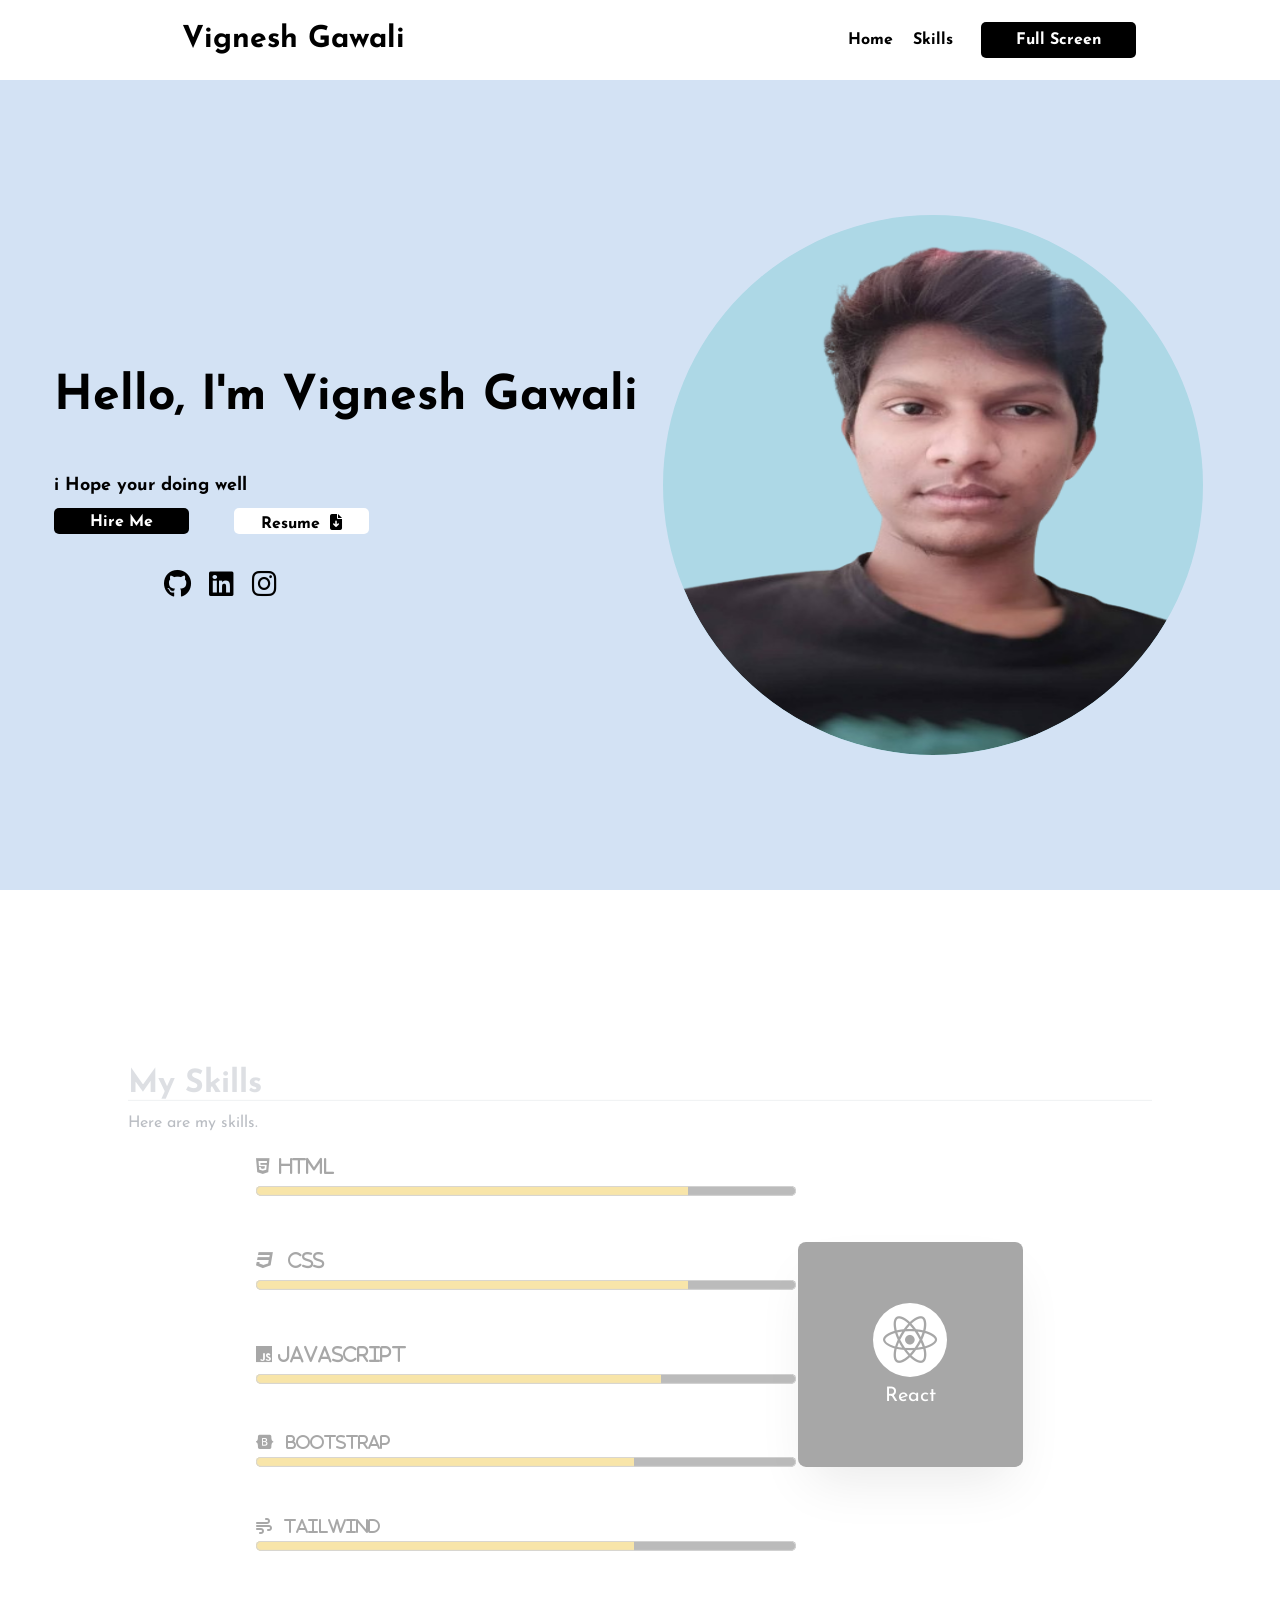
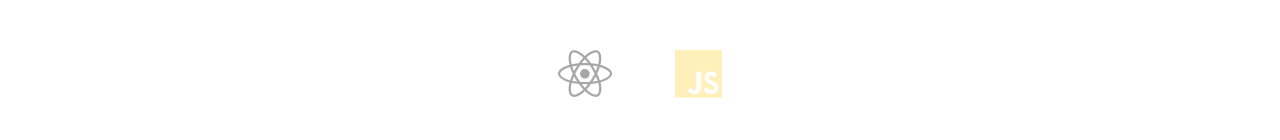
<file: index.html>
<!DOCTYPE html>
<html lang="en">
  <head>
    <meta charset="UTF-8" />
    <meta name="viewport" content="width=device-width, initial-scale=1.0" />
<!--     <meta name="viewport" content="width=1500">
    <title>Vignesh Gawali</title> -->
    <link rel="stylesheet" href="style.css" />
    <link rel="shortcut icon" href="./images/me.jpg" type="image/x-icon" />
    <link
      rel="stylesheet"
      href="https://cdnjs.cloudflare.com/ajax/libs/font-awesome/6.5.1/css/all.min.css"
      integrity="sha512-DTOQO9RWCH3ppGqcWaEA1BIZOC6xxalwEsw9c2QQeAIftl+Vegovlnee1c9QX4TctnWMn13TZye+giMm8e2LwA=="
      crossorigin="anonymous"
      referrerpolicy="no-referrer"
    />
    <script src="https://cdnjs.cloudflare.com/ajax/libs/gsap/3.12.5/gsap.min.js" integrity="sha512-7eHRwcbYkK4d9g/6tD/mhkf++eoTHwpNM9woBxtPUBWm67zeAfFC+HrdoE2GanKeocly/VxeLvIqwvCdk7qScg==" crossorigin="anonymous" referrerpolicy="no-referrer"></script>
  </head>
  <body>
    <div class="navcontainer" id="navbar">
      <nav class="navbar">
        <div class="right"><a href="#navbar" target="_self">Vignesh Gawali</a></div>

        <div class="left">
          <label for="check" class="check-label"
            ><i class="fa-solid fa-bars"></i
          ></label>
          <input type="checkbox" name="check" id="check" />

          <ul class="list">
            <li><a href="#main1" id="hover">Home</a></li>
            <li><a href="#skils1" id="hover" style="margin-right: 2vh;">Skills</a></li>
            <li><a href="#" id="fullscr">Full Screen</a></li>
          </ul>
        </div>
      </nav>
    </div>

    <div class="main" id="main1">
      <div class="left">
        <h1 class="name">Hello, I'm Vignesh Gawali</h1>
        <p class="sub-head caret">Web&nbsp;Developer</p>
        <p class="quote">i Hope your doing well</p>

        <div class="button-container">
          <a href="#" id="hover">Hire Me</a>
          <a href="./files/Vignesh Gawali Resume.pdf" download id="hover">
            Resume &nbsp;<i class="fa-solid fa-file-arrow-down"></i
          ></a>
        </div>

        <div class="socials">
          <a href="https://github.com/vbg3008/"
            ><i class="fa-brands fa-github"></i
          ></a>
          <a href="https://www.linkedin.com/in/vbg3008/"
            ><i class="fa-brands fa-linkedin"></i
          ></a>
          <a href="https://www.instagram.com/stories/nickhilllllllllll/"
            ><i class="fa-brands fa-instagram"></i
          ></a>
        </div>
      </div>
      <div class="right">
        <div class="img-container">
          <img src="./images/me-removebg-preview.png" class="me" alt="" />
        </div>
        <!-- <div class="circle">
          <img
            class="w-[135px] md:w-[90px] circle-text"
            src="https://ik.imagekit.io/imgkitt/tr:w-400/Full_Stack_Developer2.png?updatedAt=1683134009107"
            alt=""
          />
          <svg
            stroke="currentColor"
            fill="red"
            stroke-width="0"
            viewBox="0 0 448 512"
            class="text-black absolute top-[50%] left-[50%] translate-x-[-50%] translate-y-[-50%]"
            height="1em"
            width="1em"
            xmlns="http://www.w3.org/2000/svg"
          >
            <path
              d="M424.4 214.7L72.4 6.6C43.8-10.3 0 6.1 0 47.9V464c0 37.5 40.7 60.1 72.4 41.3l352-208c31.4-18.5 31.5-64.1 0-82.6z"
            ></path>
          </svg>
        </div> -->
      </div>
    </div>

    <div  class="skills">
      <div class="myskills">
        <h1>My Skills</h1>
        <p>Here are my skills.        </p>
      </div>

      <div class="skillbars" id="skils1">
        <div class="bars">
        <div class="html">
          <i class="fa-brands fa-html5">&nbsp;&nbsp;HTML</i>
          <progress value="80" max="100"></progress>
        </div>
        <div class="css">
          <i class="fa-brands fa-css3"> &nbsp;&nbsp;CSS</i>
          <progress value="80" max="100"></progress>
        </div>
        <div class="javascript">
          <i class="fa-brands fa-js"> Javascript</i>
          <progress value="75" max="100"></progress>
        </div>
        <!-- <div class="MaterialUi">
          <i class="fa-solid fa-m">&nbsp;&nbsp; Material Ui</i>
          <progress value="0" max="100"></progress>
        </div> -->
        <div class="Bootstrap">
          <i class="fa-brands fa-bootstrap">&nbsp;&nbsp; Bootstrap</i>
          <progress value="70" max="100"></progress>
        </div>
        <div class="Tailwind">
          <i class="fa-solid fa-wind">&nbsp;&nbsp; TailWind</i>
          <progress value="70" max="100"></progress>
        </div>
       </div>

      <div class="techcards">
        <div class="react">
          <i class="fa-brands fa-react"></i>
          <p>React</p>
        </div>
        <!-- <div class="next">
          <i class="fa-solid fa-n"></i>
          <p>Next Js</p>
        </div> -->
      </div>
    </div>

    <footer>
      <i class="fa-brands fa-react"></i>
      <i class="fa-brands fa-js" style="color: #FFD43B;"></i>
      <!-- <i class="fa-solid fa-n"></i> -->
    </footer>
 
 
 
 
 
 
 
 
 
    <script>
      //for main
      gsap.from(".navcontainer", 1, {
        opacity: 0,
        y: -1000,
        delay: 0,
      });
      gsap.from(".left", 1.3, {
        opacity: 0,
        x: -1000,
        delay: 0,
      });
      gsap.from(".right", 1.3, {
        opacity: 0,
        x: 1000,
        delay: 0,
      });

      //for skills
      gsap.from(".skills", 2, {
        scrollTrigger:".myskills",
        opacity: 0,
        y:-60,
        delay: 1.1,

      });

    </script>
 
 
 
  </body>
</html>
</file>
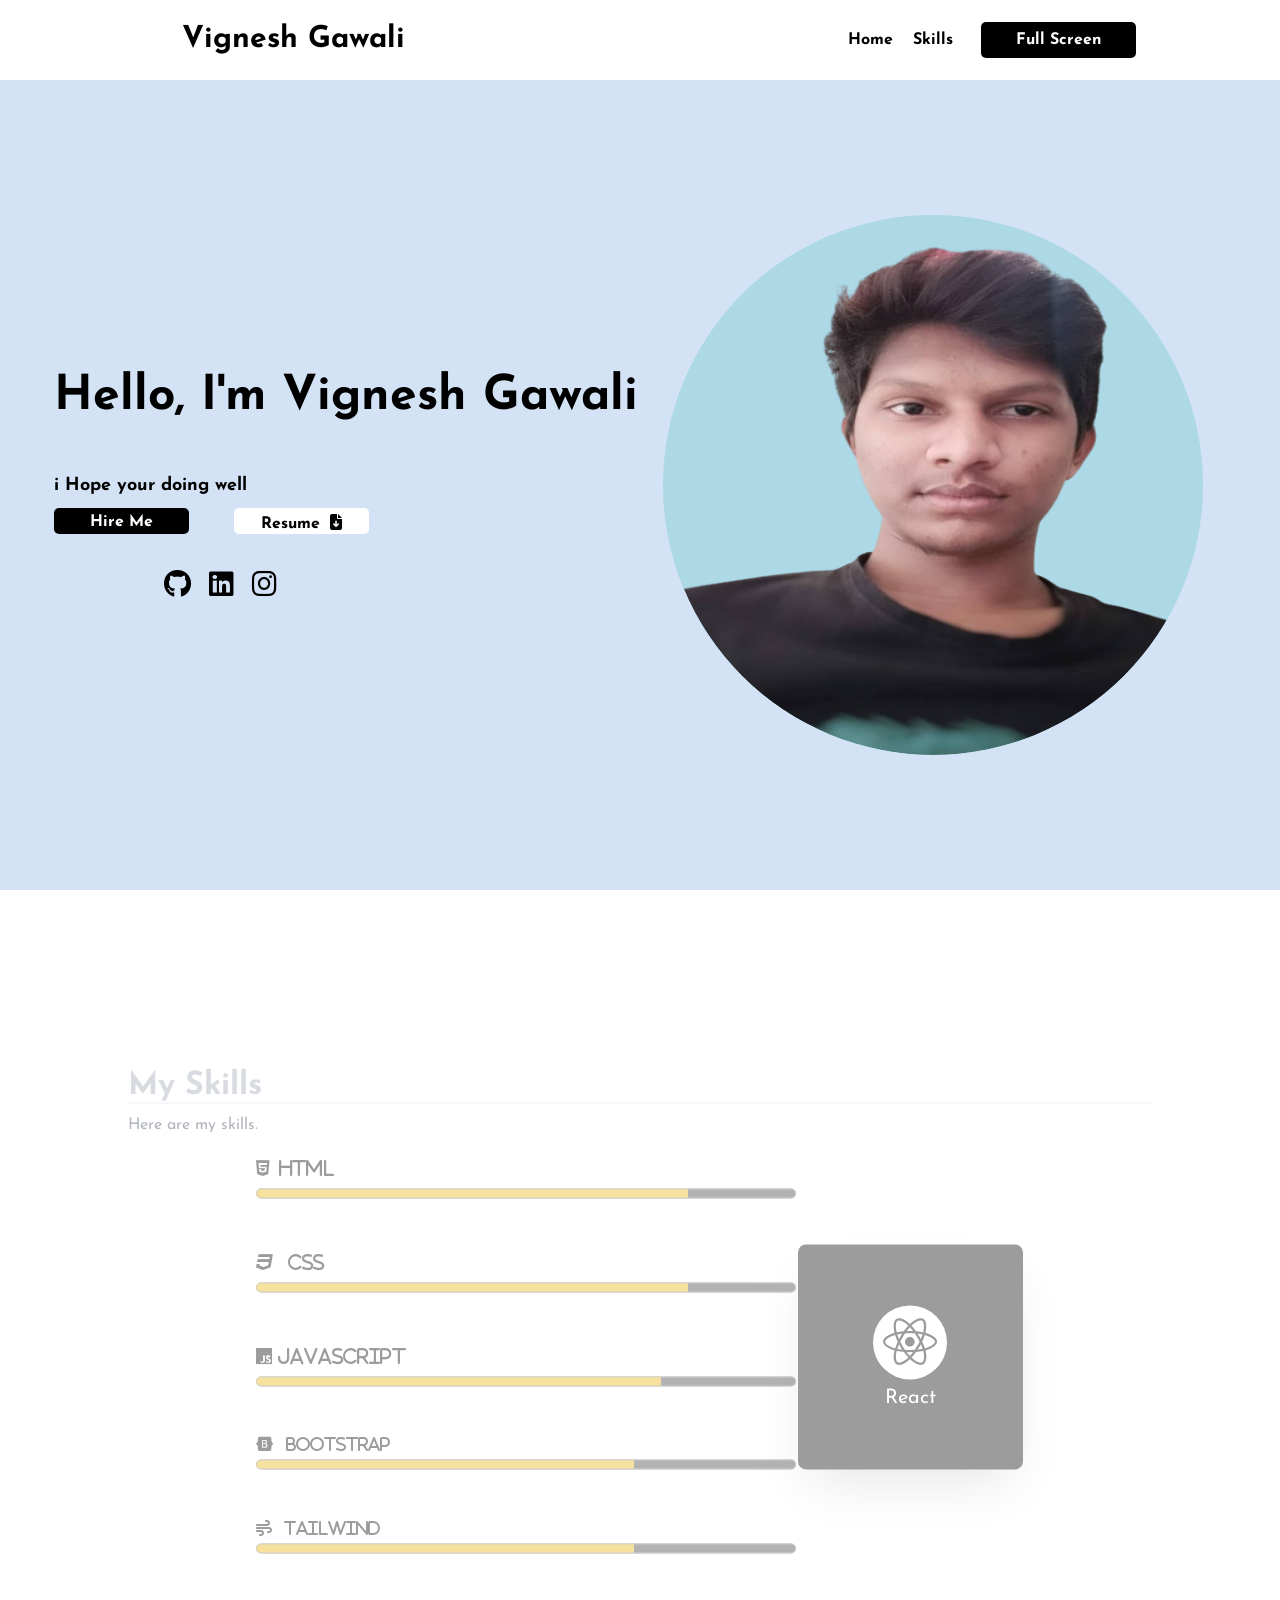
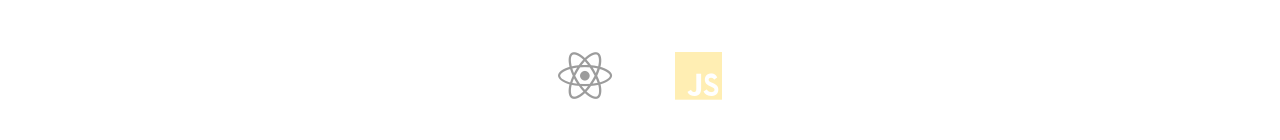
<file: main.html>
<!DOCTYPE html>
<html lang="en">
  <head>
    <meta charset="UTF-8" />
    <meta name="viewport" content="width=device-width, initial-scale=1.0" />
    <title>Vignesh Gawali</title>
    <link rel="stylesheet" href="style.css" />
    <link rel="shortcut icon" href="./images/me.jpg" type="image/x-icon" />
    <link
      rel="stylesheet"
      href="https://cdnjs.cloudflare.com/ajax/libs/font-awesome/6.5.1/css/all.min.css"
      integrity="sha512-DTOQO9RWCH3ppGqcWaEA1BIZOC6xxalwEsw9c2QQeAIftl+Vegovlnee1c9QX4TctnWMn13TZye+giMm8e2LwA=="
      crossorigin="anonymous"
      referrerpolicy="no-referrer"
    />
    <script src="https://cdnjs.cloudflare.com/ajax/libs/gsap/3.12.5/gsap.min.js" integrity="sha512-7eHRwcbYkK4d9g/6tD/mhkf++eoTHwpNM9woBxtPUBWm67zeAfFC+HrdoE2GanKeocly/VxeLvIqwvCdk7qScg==" crossorigin="anonymous" referrerpolicy="no-referrer"></script>
  </head>
  <body>
    <div class="navcontainer" id="navbar">
      <nav class="navbar">
        <div class="right"><a href="#navbar" target="_self">Vignesh Gawali</a></div>

        <div class="left">
          <label for="check" class="check-label"
            ><i class="fa-solid fa-bars"></i
          ></label>
          <input type="checkbox" name="check" id="check" />

          <ul class="list">
            <li><a href="#main1" id="hover">Home</a></li>
            <li><a href="#skils1" id="hover" style="margin-right: 2vh;">Skills</a></li>
            <li><a href="#" id="fullscr">Full Screen</a></li>
          </ul>
        </div>
      </nav>
    </div>

    <div class="main" id="main1">
      <div class="left">
        <h1 class="name">Hello, I'm Vignesh Gawali</h1>
        <p class="sub-head caret">Web&nbsp;Developer</p>
        <p class="quote">i Hope your doing well</p>

        <div class="button-container">
          <a href="#" id="hover">Hire Me</a>
          <a href="./files/Vignesh Gawali Resume.pdf" download id="hover">
            Resume &nbsp;<i class="fa-solid fa-file-arrow-down"></i
          ></a>
        </div>

        <div class="socials">
          <a href="https://github.com/vbg3008/"
            ><i class="fa-brands fa-github"></i
          ></a>
          <a href="https://www.linkedin.com/in/vbg3008/"
            ><i class="fa-brands fa-linkedin"></i
          ></a>
          <a href="https://www.instagram.com/stories/nickhilllllllllll/"
            ><i class="fa-brands fa-instagram"></i
          ></a>
        </div>
      </div>
      <div class="right">
        <div class="img-container">
          <img src="./images/me-removebg-preview.png" class="me" alt="" />
        </div>
        <!-- <div class="circle">
          <img
            class="w-[135px] md:w-[90px] circle-text"
            src="https://ik.imagekit.io/imgkitt/tr:w-400/Full_Stack_Developer2.png?updatedAt=1683134009107"
            alt=""
          />
          <svg
            stroke="currentColor"
            fill="red"
            stroke-width="0"
            viewBox="0 0 448 512"
            class="text-black absolute top-[50%] left-[50%] translate-x-[-50%] translate-y-[-50%]"
            height="1em"
            width="1em"
            xmlns="http://www.w3.org/2000/svg"
          >
            <path
              d="M424.4 214.7L72.4 6.6C43.8-10.3 0 6.1 0 47.9V464c0 37.5 40.7 60.1 72.4 41.3l352-208c31.4-18.5 31.5-64.1 0-82.6z"
            ></path>
          </svg>
        </div> -->
      </div>
    </div>

    <div  class="skills">
      <div class="myskills">
        <h1>My Skills</h1>
        <p>Here are my skills.        </p>
      </div>

      <div class="skillbars" id="skils1">
        <div class="bars">
        <div class="html">
          <i class="fa-brands fa-html5">&nbsp;&nbsp;HTML</i>
          <progress value="80" max="100"></progress>
        </div>
        <div class="css">
          <i class="fa-brands fa-css3"> &nbsp;&nbsp;CSS</i>
          <progress value="80" max="100"></progress>
        </div>
        <div class="javascript">
          <i class="fa-brands fa-js"> Javascript</i>
          <progress value="75" max="100"></progress>
        </div>
        <!-- <div class="MaterialUi">
          <i class="fa-solid fa-m">&nbsp;&nbsp; Material Ui</i>
          <progress value="0" max="100"></progress>
        </div> -->
        <div class="Bootstrap">
          <i class="fa-brands fa-bootstrap">&nbsp;&nbsp; Bootstrap</i>
          <progress value="70" max="100"></progress>
        </div>
        <div class="Tailwind">
          <i class="fa-solid fa-wind">&nbsp;&nbsp; TailWind</i>
          <progress value="70" max="100"></progress>
        </div>
       </div>

      <div class="techcards">
        <div class="react">
          <i class="fa-brands fa-react"></i>
          <p>React</p>
        </div>
        <!-- <div class="next">
          <i class="fa-solid fa-n"></i>
          <p>Next Js</p>
        </div> -->
      </div>
    </div>

    <footer>
      <i class="fa-brands fa-react"></i>
      <i class="fa-brands fa-js" style="color: #FFD43B;"></i>
      <!-- <i class="fa-solid fa-n"></i> -->
    </footer>
 
 
 
 
 
 
 
 
 
    <script>
      //for main
      gsap.from(".navcontainer", 1, {
        opacity: 0,
        y: -1000,
        delay: 0,
      });
      gsap.from(".left", 1.3, {
        opacity: 0,
        x: -1000,
        delay: 0,
      });
      gsap.from(".right", 1.3, {
        opacity: 0,
        x: 1000,
        delay: 0,
      });

      //for skills
      gsap.from(".skills", 2, {
        scrollTrigger:".myskills",
        opacity: 0,
        y:-60,
        delay: 1.1,

      });

    </script>
 
 
 
  </body>
</html>
</file>
<file: style.css>
@import url("https://fonts.googleapis.com/css2?family=Josefin+Sans:ital,wght@0,100..700;1,100..700&display=swap");

* {
  margin: 0;
  padding: 0;
  font-family: "Josefin Sans", monospace;
  transition: all ease;
  scroll-behavior: smooth;
}
.navcontainer {
  position: sticky;
  position: -webkit-sticky;
  top: 0;
  width: 100%;
  height: auto;
  z-index: 3;
}
.navbar {
  display: flex;
  align-items: center;
  justify-content: space-between;
  background-color: white;
  z-index: 10;
  color: black;
  line-height: 76px;
  position: sticky;
  font-weight: 700;
  font-size: 16px;
  width: 100%;
  height: 80px;
  z-index: 3;
}
.navbar .right a {
  color: black;
  text-decoration: none;
  font-size: 30px;
  line-height: 36px;
}
.navbar .left {
  font-size: 16px;
  font-weight: 700;
  line-height: 24px;
}
.check-label,
#check {
  display: none;
}

.list {
  display: flex;
  justify-content: center;
  align-items: center;
  list-style: none;
}

.list ul li {
  list-style-type: none;
}
.list li a {
  color: black;
  padding: 10px;
  text-decoration: none;
  text-align: center;
  display: inline-block;
}

#fullscr {
  text-decoration: none;
  text-align: center;
  background-color: #000000;
  color: #fff;
  padding-top: 6px;
  display: inline-block;
  height: 20px;
  width: 15vh;
  border-radius: 5px;
}
#fullscr:hover {
  color: #eab308;
}

.main {
  width: 100%;
  height: 90vh;
  z-index: -1;
  display: flex;
  align-items: center;
  justify-content: space-around;
  background-color: #d3e2f4;
  top: 80px;
}

.left {
  width: 50%;
  height: auto;
  font-weight: 700;
  margin-left: 6vh;
  text-align: left;
}

.left .name {
  padding-bottom: 1vh;
  font-size: 48px;
  list-style: 48px;
}

.left .sub-head {
  white-space: none;
  overflow: hidden;
  padding-bottom: 1vh;

  font-size: 36px;
  line-height: 40px;
  color: #eab308;
  height: 34px;

  animation: typewriter_1 4s infinite both , blink-caret 4s step-end infinite;
}

@keyframes blink-caret {
  from{border-right-color: #eab308;}
  to{border-right-color: transparent;}
}
@keyframes typewriter_1 {
  0% {
    width: 0%;
    border-right: 2px solid #eab308;
  }
  50% {
    width: 37%;
    border-right: 2px solid #eab308;

  }
  100% {
    width: 0%;
  }
}

.left .quote {
  padding-bottom: 1vh;
  font-size: 18px;
  line-height: 26px;
}
.left .button-container {
  display: flex;
  align-items: center;
  justify-content: space-between;
  width: 35vh;
}
.left .button-container a {
  text-decoration: none;
  text-align: center;
  background-color: #000000;
  color: #fff;
  padding-top: 6px;
  display: inline-block;
  height: 20px;
  width: 15vh;
  border-radius: 5px;
}

.left .button-container a:nth-child(2) {
  background-color: white;
  color: black;
}

.left .socials {
  display: flex;
  align-items: center;
  justify-content: center;
  width: 35vh;
  padding-top: 4vh;
  color: black;
}

.left .socials a i {
  color: #000000;
  font-size: 28px;
  line-height: 28px;
  font-weight: 400;
  margin-left: 2vh;
}
.left .socials a i:hover {
  transform: scale(1.2);
}

.right {
  width: 50%;
  height: auto;
  font-weight: 700;
  margin-right: 6vh;
  display: flex;
  align-items: center;
  justify-content: center;
  flex-direction: column;
}

.right .img-container {
  display: flex;
  align-items: center;
  justify-content: center;
  background-color: lightblue;
  border-radius: 50%;
  height: 60vh;
  width: 60vh;
  overflow: hidden;
  z-index: -10;
}

.me {
  height: 60vh;
  width: 60vh;
  border-radius: 50%;
  /* display: block; */
  vertical-align: middle;
  /* animation: ani 1.5s ease-in-out infinite; */
}

/* animationssss */
@keyframes ani {
  0% {
    transform: translateX(-5%);
  }
  20% {
    transform: translateX(-5%);
    opacity: 0.7;
  }
  40% {
    transform: translateX(5%);
    opacity: 0.4;
  }
  60% {
    transform: translateX(5%);
    opacity: 0;
  }
  80% {
    transform: translateX(10%);
    opacity: 0;
  }
  100% {
    transform: translateX(-20%);
    opacity: 1;
  }
}

@keyframes circular-motion {
  from {
    rotate: 0deg;
  }
  to {
    rotate: 360deg;
  }
}
#hover:hover {
  color: #eab308;
}

.circle img {
  height: 135px;
  width: 135px;
}

.circle {
  display: flex;
  align-items: center;
  justify-content: center;
}
svg {
  position: relative;
}
path {
  position: absolute;
  left: -40px;
}

.skills {
  height: 90vh;
  width: 100%;
  text-align: left;
}

progress {
  height: 10px;
  width: 5vh;
  accent-color: #eab308;
  color: white;
  /* background-color: white; */
  height: 20px;
  width: 60vh;
}

.skills {
  height: 90vh;
  width: 100%;
  display: flex;
  align-items: flex-start;
  justify-content: flex-start;
  flex-direction: column;
  padding-top: 40px;
  text-align: left;
}

.skills .myskills {
  border-bottom: none;
  margin: auto;
  margin-bottom: 2vh;
  color: #9ca3af;
  width: 80%;
  display: flex;
  flex-direction: column;
  align-items: center;
  justify-content: center;
}

.skills .myskills h1 {
  border-bottom: 1px solid #d1d5db;
  width: 100%;
}
.skills .myskills p {
  width: 100%;
  padding-top: 10px;
  line-height: 24px;
  color: #374151;
}

.skills .skillbars {
  width: 60%;
  margin: 0 auto;
  display: flex;
  gap: 2;
  align-items: center;
  justify-content: center;
  text-align: left;
}
.skills .skillbars .html i,
.css i,
.javascript i,
.MaterialUi i {
  display: block;
  font-size: 18px;
  line-height: 28px;
}

.bars {
  display: flex;
  gap: 5vh;
  flex-direction: column;
}

.techcards {
  width: 50%;
  height: inherit;
  text-align: center;
  display: flex;
  justify-content: center;
  flex-direction: column;

  align-items: center;
  gap: 10vh;
}

.techcards .react,
.next {
  background-color: black;
  border-radius: 8px;
  box-shadow: 0 25px 50px -12px rgb(0 0 0 / 0.25);
  height: 25vh;
  width: 25vh;
  color: white;
  display: flex;
  justify-content: center;
  flex-direction: column;

  align-items: center;
  font-size: 20px;
}

.react i,
.next i {
  background: white;
  color: black;
  font-size: 6vh;
  border-radius: 50%;
  padding: 10px;
  margin-bottom: 1vh;
}

/* footerrr */
footer {
  clear: both;
  position: relative;
  /* height: 200px; */
  margin-top: 10vh;
  width: 100%;
  height: 6vh;
  display: flex;
  align-items: center;
  justify-content: center;
  font-size: 6vh;
  /* position: absolute;
  bottom: 0; */
  color: black;
  gap: 7vh;
}

/* footer i:nth-child(2) {
  background-color: black;
} */

/* responsivee */

@media screen and (max-width: 700px) {
  .main {
    padding-top: 2vh;
    flex-direction: column-reverse;
    gap: 4vh;
    height: auto;
    width: 100%;
    justify-content: flex-start;
    overflow: hidden;
  }

  .left .socials {
    text-align: center;
    padding-bottom: 10vh;
    letter-spacing: 10px;
  }

  .skills .skillbars {
    flex-direction: column;
    gap: 10vh;
  }
  .skills .myskills {
    display: flex;
    justify-content: flex-start;
    align-items: start;
    margin: 0 auto;
    margin-bottom: 5vh;
  }
}

@media screen and (max-width: 700px) {
  .list {
    height: 100vh;
    width: 100%;
    display: flex;
    flex-direction: column;
    position: fixed;
    background: white;
    top: 50px;
    left: 100%;
    z-index: 5;
  }
  .check-label {
    display: block;
    text-align: right;
    margin-right: 5vh;
  }

  #check:checked ~ ul {
    left: 0%;
    transition: all ease-in-out 0.5s;
    z-index: 5;
  }
}
</file>
